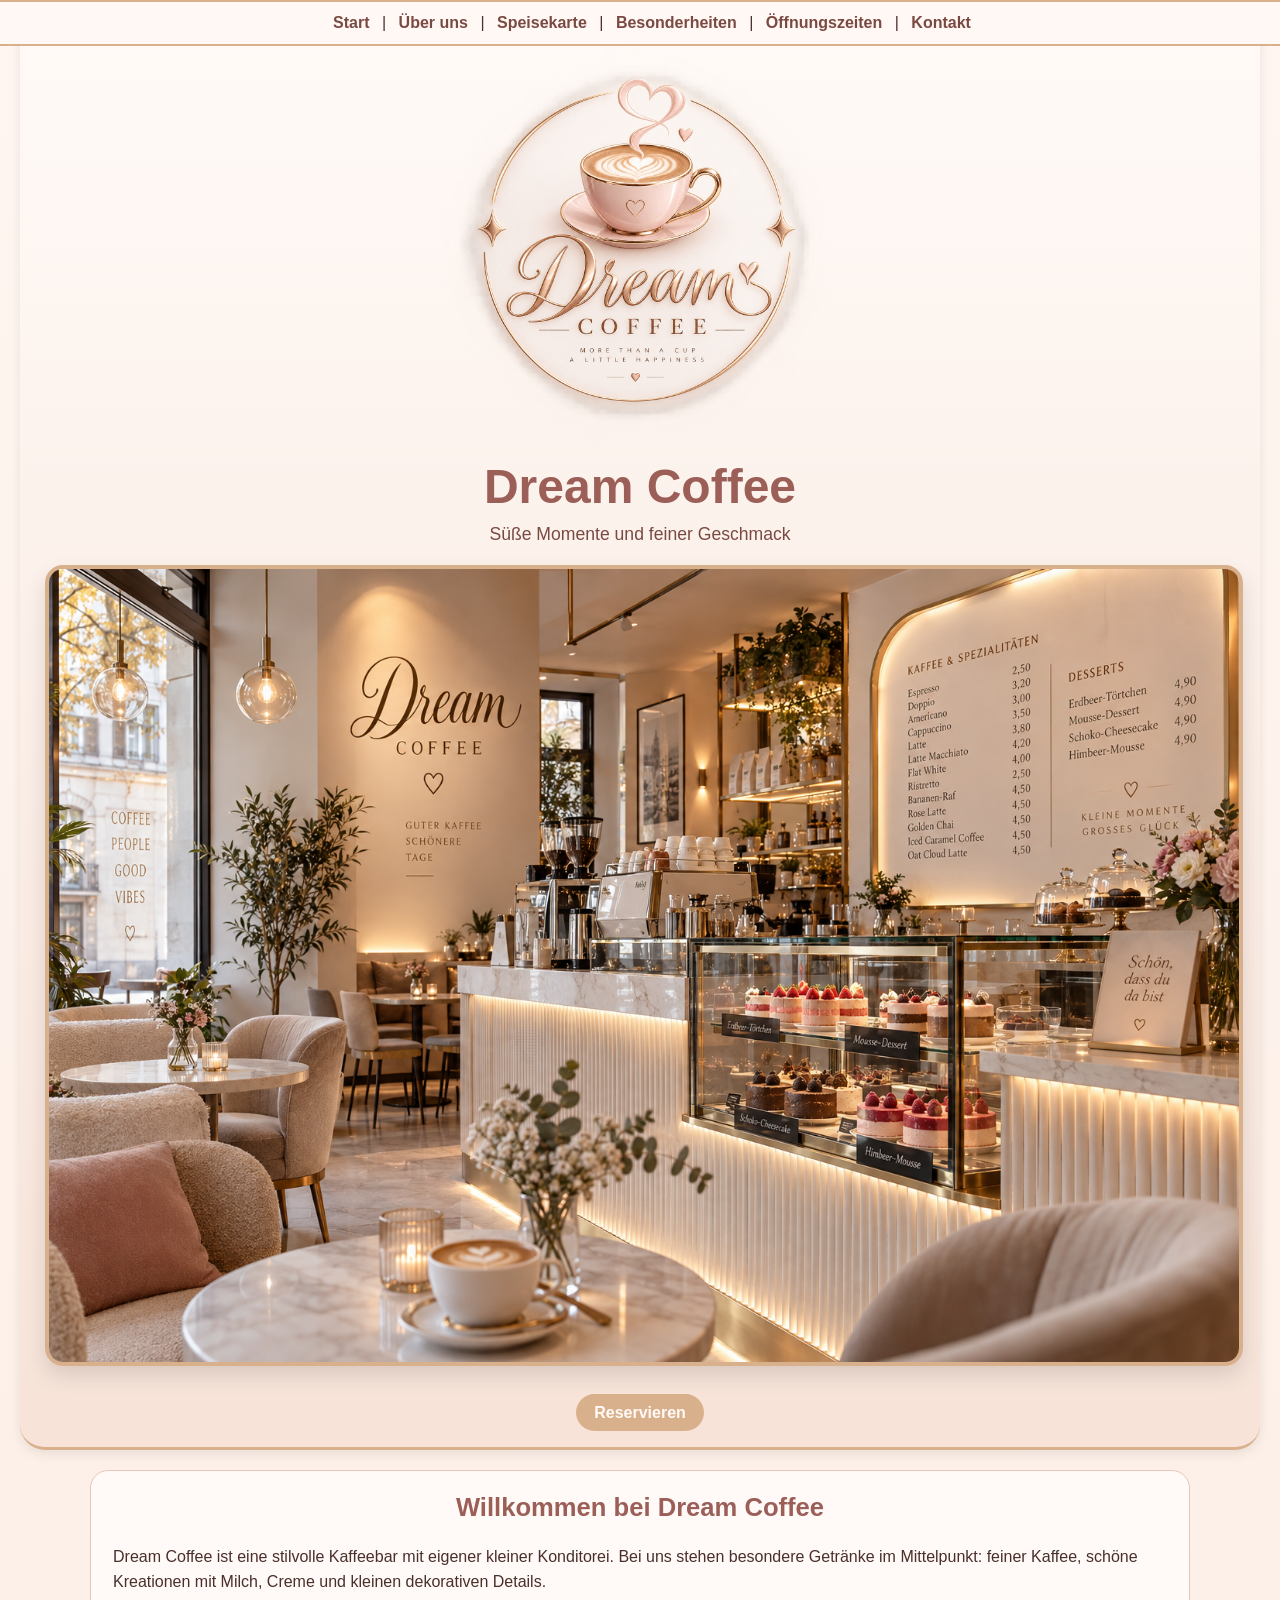
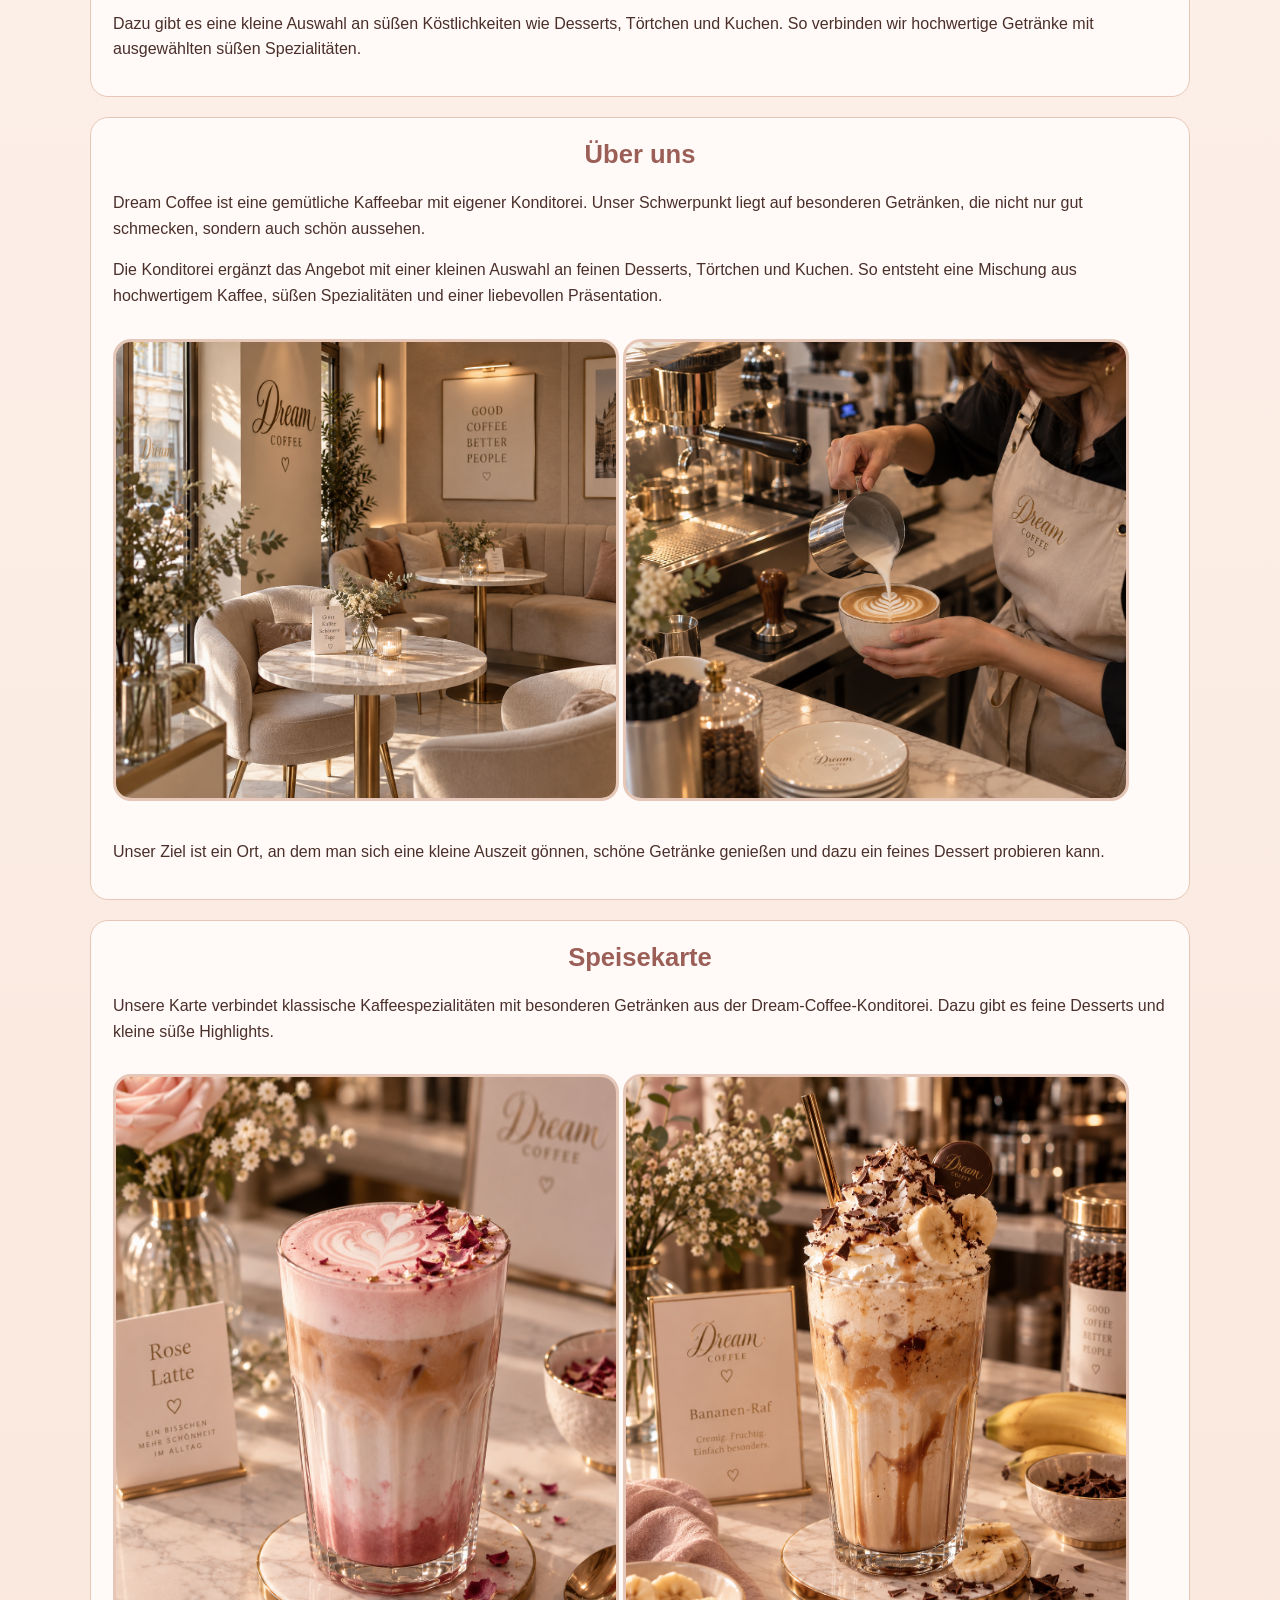
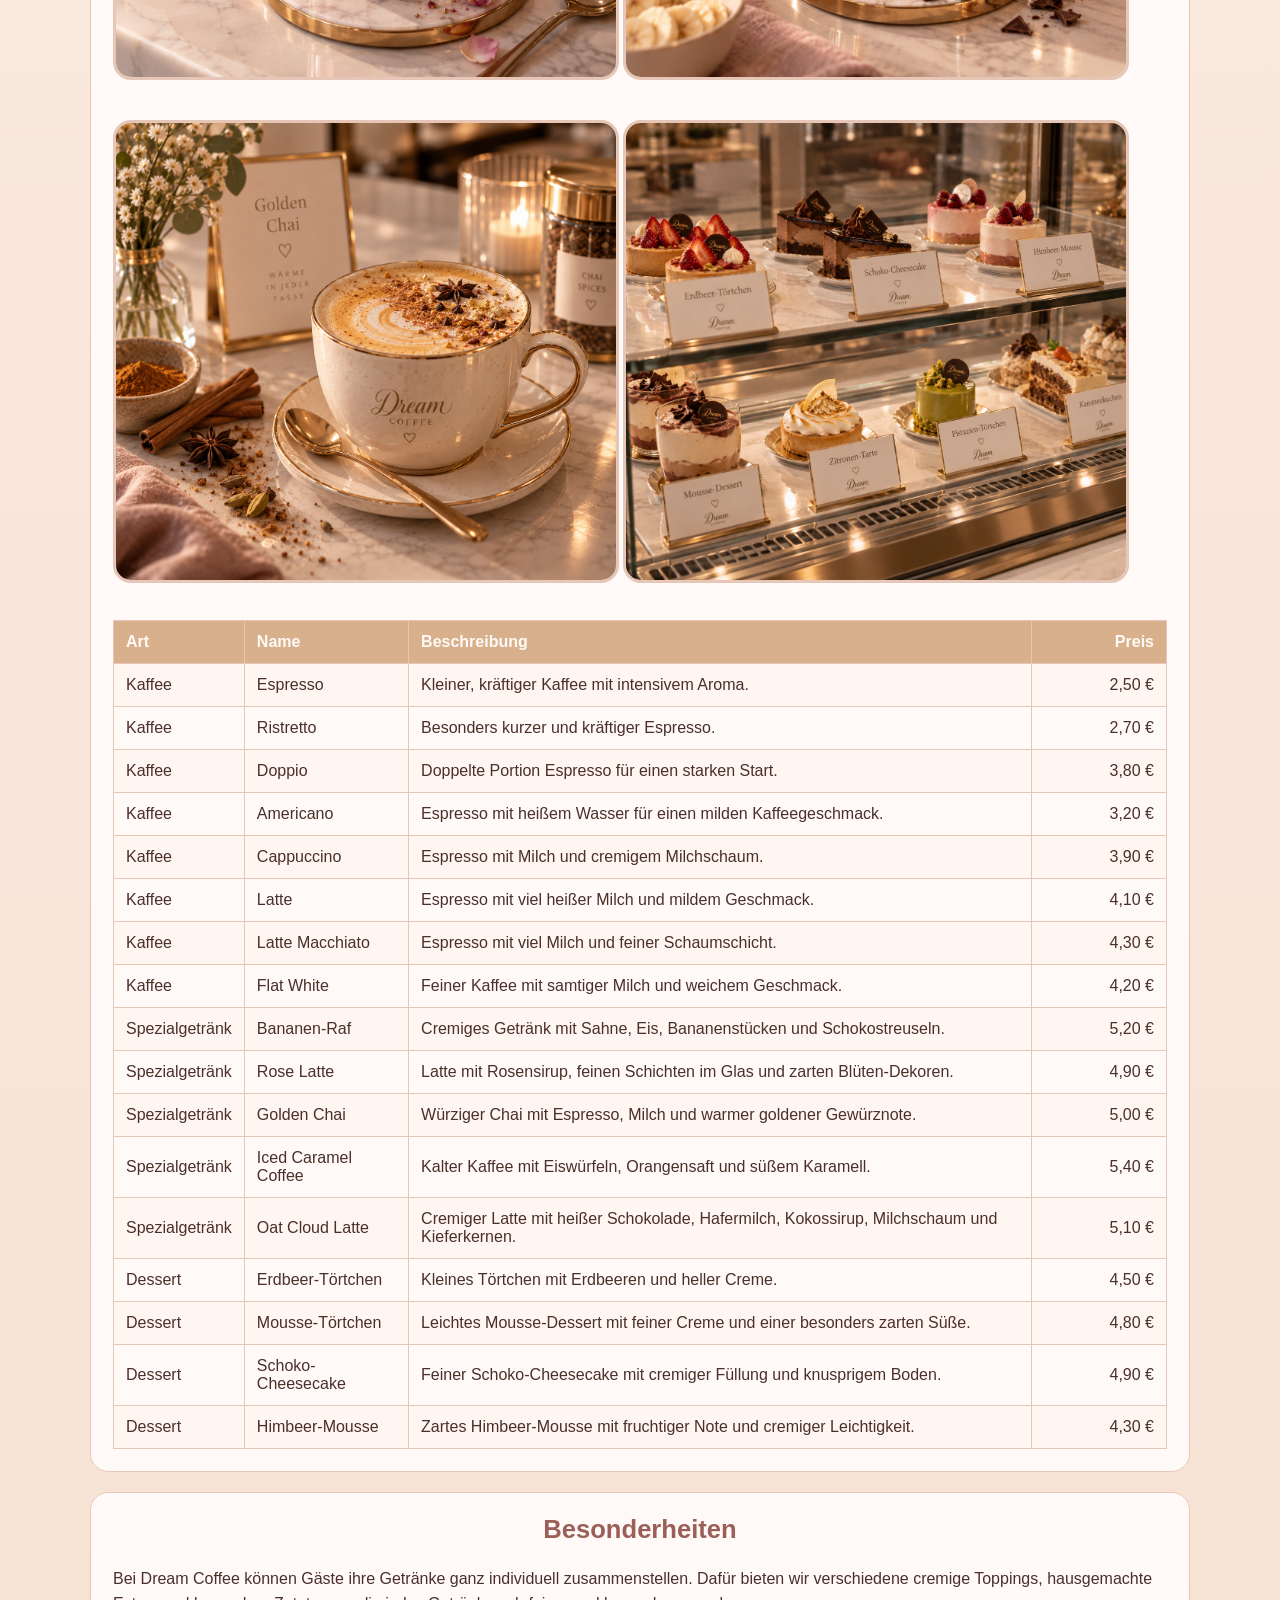
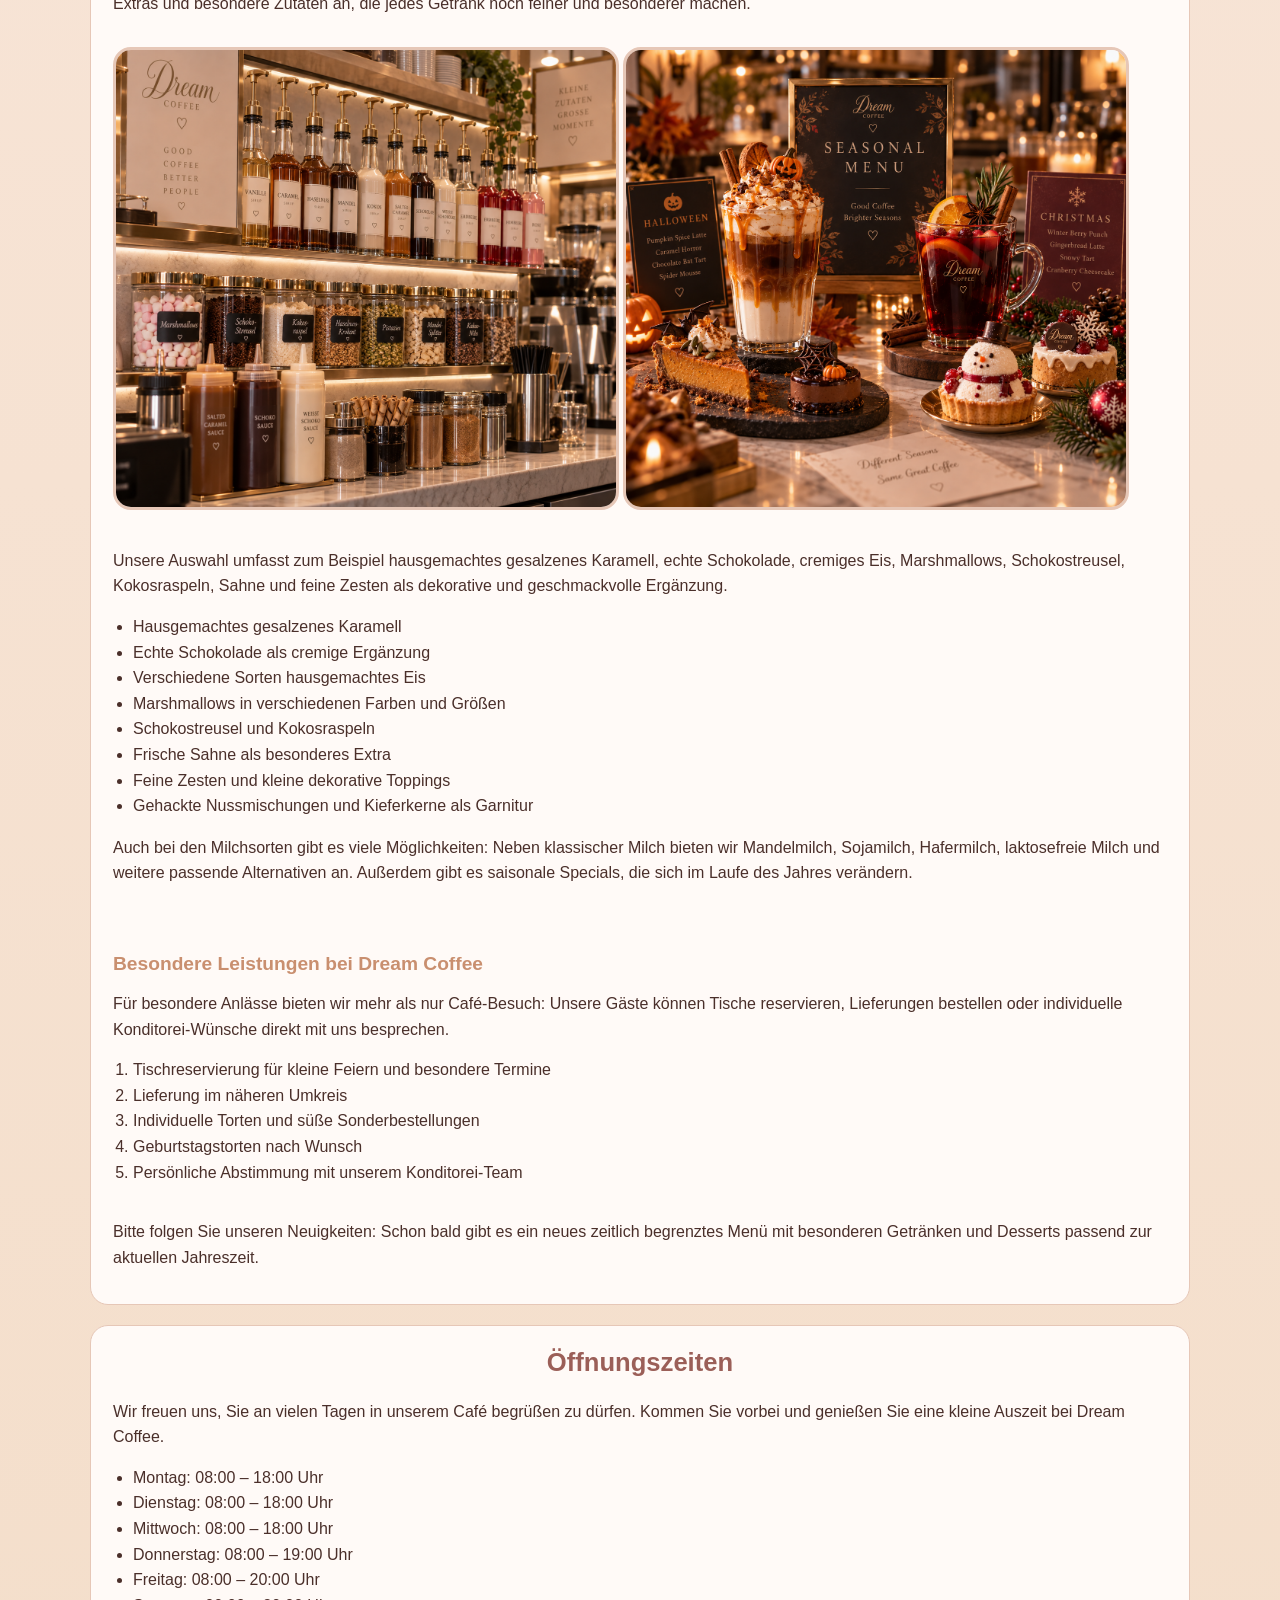
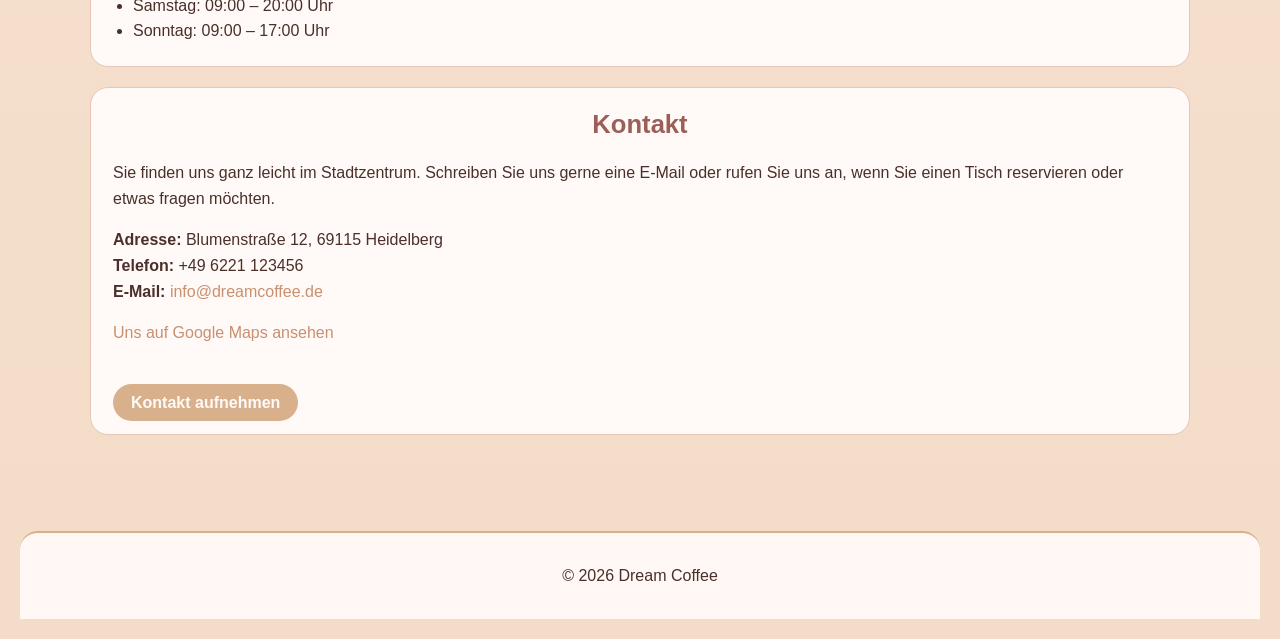
<file: index.html>
<!doctype html>
<html lang="de">
<head>
    <meta charset="UTF-8">
    <meta name="viewport" content="width=device-width, initial-scale=1.0">
    <title>Dream Coffee</title>
    <link rel="stylesheet" href="style.css">
</head>
<body>

    <header id="top">
        <img src="images/logo.png" alt="Dream Coffee Logo" class="logo">

        <nav class="navigation">
        <a href="#start">Start</a> |
        <a href="#ueber-uns">Über uns</a> |
        <a href="#speisekarte">Speisekarte</a> |
        <a href="#besonderheiten">Besonderheiten</a> |
        <a href="#oeffnungszeiten">Öffnungszeiten</a> |
        <a href="#kontakt">Kontakt</a>
    </nav>


        <h1>Dream Coffee</h1>
        <p>Süße Momente und feiner Geschmack</p>

        <img src="images/titelbild.png" alt="Titelbild von Dream Coffee" class="titelbild">
        <br>

    <a class="button" href="#kontakt">Reservieren</a>
    </header>

    <main>
        <section id="start">
            <h2>Willkommen bei Dream Coffee</h2>

             <p>
        Dream Coffee ist eine stilvolle Kaffeebar mit eigener kleiner
        Konditorei. Bei uns stehen besondere Getränke im Mittelpunkt:
        feiner Kaffee, schöne Kreationen mit Milch, Creme und kleinen
        dekorativen Details.
    </p>

    <p>
        Dazu gibt es eine kleine Auswahl an süßen Köstlichkeiten wie
        Desserts, Törtchen und Kuchen. So verbinden wir hochwertige
        Getränke mit ausgewählten süßen Spezialitäten.
    </p>

        </section>

        <section id="ueber-uns">
            <h2>Über uns</h2>

            <p>
        Dream Coffee ist eine gemütliche Kaffeebar mit eigener Konditorei.
        Unser Schwerpunkt liegt auf besonderen Getränken, die nicht nur gut
        schmecken, sondern auch schön aussehen.
    </p>

    <p>
        Die Konditorei ergänzt das Angebot mit einer kleinen Auswahl an
        feinen Desserts, Törtchen und Kuchen. So entsteht eine Mischung aus
        hochwertigem Kaffee, süßen Spezialitäten und einer liebevollen
        Präsentation.
    </p>

    <img src="images/cafe-interior.png" alt="Innenraum von Dream Coffee" class="sektionbild">
    <img src="images/barista.png" alt="Barista bei der Arbeit" class="sektionbild">

    <p>
        Unser Ziel ist ein Ort, an dem man sich eine kleine Auszeit gönnen,
        schöne Getränke genießen und dazu ein feines Dessert probieren kann.
    </p>

        </section>

        <section id="speisekarte">
            <h2>Speisekarte</h2>

            <p>
        Unsere Karte verbindet klassische Kaffeespezialitäten mit besonderen
        Getränken aus der Dream-Coffee-Konditorei. Dazu gibt es feine Desserts
        und kleine süße Highlights.
    </p>

    <img src="images/rose-latte.png" alt="Rose Latte von Dream Coffee" class="sektionbild">
    <img src="images/bananen-raf.png" alt="Bananen-Raf von Dream Coffee" class="sektionbild">
    <img src="images/golden-chai.png" alt="Golden Chai von Dream Coffee" class="sektionbild">
    <img src="images/desserts.png" alt="Feine Desserts bei Dream Coffee" class="sektionbild">

            <table>
        <tr>
            <th>Art</th>
            <th>Name</th>
            <th>Beschreibung</th>
            <th>Preis</th>
        </tr>

        <tr>
            <td>Kaffee</td>
            <td>Espresso</td>
            <td>Kleiner, kräftiger Kaffee mit intensivem Aroma.</td>
            <td>2,50 €</td>
        </tr>

        <tr>
            <td>Kaffee</td>
            <td>Ristretto</td>
            <td>Besonders kurzer und kräftiger Espresso.</td>
            <td>2,70 €</td>
        </tr>

        <tr>
            <td>Kaffee</td>
            <td>Doppio</td>
            <td>Doppelte Portion Espresso für einen starken Start.</td>
            <td>3,80 €</td>
        </tr>

        <tr>
            <td>Kaffee</td>
            <td>Americano</td>
            <td>Espresso mit heißem Wasser für einen milden Kaffeegeschmack.</td>
            <td>3,20 €</td>
        </tr>
        <tr>
            <td>Kaffee</td>
            <td>Cappuccino</td>
            <td>Espresso mit Milch und cremigem Milchschaum.</td>
            <td>3,90 €</td>
        </tr>
        <tr>
            <td>Kaffee</td>
            <td>Latte</td>
            <td>Espresso mit viel heißer Milch und mildem Geschmack.</td>
            <td>4,10 €</td>
        </tr>
        <tr>
            <td>Kaffee</td>
            <td>Latte Macchiato</td>
            <td>Espresso mit viel Milch und feiner Schaumschicht.</td>
            <td>4,30 €</td>
        </tr>
        <tr>
            <td>Kaffee</td>
            <td>Flat White</td>
            <td>Feiner Kaffee mit samtiger Milch und weichem Geschmack.</td>
            <td>4,20 €</td>
        </tr>
        
        <tr>
            <td>Spezialgetränk</td>
            <td>Bananen-Raf</td>
            <td>Cremiges Getränk mit Sahne, Eis, Bananenstücken und Schokostreuseln.</td>
            <td>5,20 €</td>
        </tr>
        <tr>
            <td>Spezialgetränk</td>
            <td>Rose Latte</td>
            <td>Latte mit Rosensirup, feinen Schichten im Glas und zarten Blüten-Dekoren.</td>
            <td>4,90 €</td>
        </tr>
        <tr>
            <td>Spezialgetränk</td>
            <td>Golden Chai</td>
            <td>Würziger Chai mit Espresso, Milch und warmer goldener Gewürznote.</td>
            <td>5,00 €</td>
        </tr>
        <tr>
            <td>Spezialgetränk</td>
            <td>Iced Caramel Coffee</td>
            <td>Kalter Kaffee mit Eiswürfeln, Orangensaft und süßem Karamell.</td>
            <td>5,40 €</td>
        </tr>
        <tr>
            <td>Spezialgetränk</td>
            <td>Oat Cloud Latte</td>
            <td>Cremiger Latte mit heißer Schokolade, Hafermilch, Kokossirup, Milchschaum und Kieferkernen.</td>
            <td>5,10 €</td>
        </tr>

        <tr>
            <td>Dessert</td>
            <td>Erdbeer-Törtchen</td>
            <td>Kleines Törtchen mit Erdbeeren und heller Creme.</td>
            <td>4,50 €</td>
        </tr>
        <tr>
            <td>Dessert</td>
            <td>Mousse-Törtchen</td>
            <td>Leichtes Mousse-Dessert mit feiner Creme und einer besonders zarten Süße.</td>
            <td>4,80 €</td>
        </tr>
        <tr>
            <td>Dessert</td>
            <td>Schoko-Cheesecake</td>
            <td>Feiner Schoko-Cheesecake mit cremiger Füllung und knusprigem Boden.</td>
            <td>4,90 €</td>
        </tr>
        <tr>
            <td>Dessert</td>
            <td>Himbeer-Mousse</td>
            <td>Zartes Himbeer-Mousse mit fruchtiger Note und cremiger Leichtigkeit.</td>
            <td>4,30 €</td>
        </tr>
    </table> 

        </section>

        <section id="besonderheiten">
            <h2>Besonderheiten</h2>

             <p>
        Bei Dream Coffee können Gäste ihre Getränke ganz individuell
        zusammenstellen. Dafür bieten wir verschiedene cremige Toppings,
        hausgemachte Extras und besondere Zutaten an, die jedes Getränk noch
        feiner und besonderer machen.
    </p>

    <img src="images/toppings.png" alt="Toppings und Extras für Getränke" class="sektionbild">
    <img src="images/seasonal-special.png" alt="Saisonales Special bei Dream Coffee" class="sektionbild">

    <p>
        Unsere Auswahl umfasst zum Beispiel hausgemachtes gesalzenes Karamell,
        echte Schokolade, cremiges Eis, Marshmallows, Schokostreusel,
        Kokosraspeln, Sahne und feine Zesten als dekorative und geschmackvolle
        Ergänzung.
    </p>

    <ul>
        <li>Hausgemachtes gesalzenes Karamell</li>
        <li>Echte Schokolade als cremige Ergänzung</li>
        <li>Verschiedene Sorten hausgemachtes Eis</li>
        <li>Marshmallows in verschiedenen Farben und Größen</li>
        <li>Schokostreusel und Kokosraspeln</li>
        <li>Frische Sahne als besonderes Extra</li>
        <li>Feine Zesten und kleine dekorative Toppings</li>
        <li>Gehackte Nussmischungen und Kieferkerne als Garnitur</li>
    </ul>

    <p>
        Auch bei den Milchsorten gibt es viele Möglichkeiten: Neben klassischer
        Milch bieten wir Mandelmilch, Sojamilch, Hafermilch, laktosefreie Milch
        und weitere passende Alternativen an. Außerdem gibt es saisonale
        Specials, die sich im Laufe des Jahres verändern.
    </p>
    <br>
    <br>


    <h3>Besondere Leistungen bei Dream Coffee</h3>

<p>
    Für besondere Anlässe bieten wir mehr als nur Café-Besuch: Unsere Gäste
    können Tische reservieren, Lieferungen bestellen oder individuelle
    Konditorei-Wünsche direkt mit uns besprechen.
</p>

<ol>
    <li>Tischreservierung für kleine Feiern und besondere Termine</li>
    <li>Lieferung im näheren Umkreis</li>
    <li>Individuelle Torten und süße Sonderbestellungen</li>
    <li>Geburtstagstorten nach Wunsch</li>
    <li>Persönliche Abstimmung mit unserem Konditorei-Team</li>
</ol>
<br>

    <p>
        Bitte folgen Sie unseren Neuigkeiten: Schon bald gibt es ein neues
        zeitlich begrenztes Menü mit besonderen Getränken und Desserts passend
        zur aktuellen Jahreszeit.
    </p>

        </section>

        <section id="oeffnungszeiten">
            <h2>Öffnungszeiten</h2>

            <p>
        Wir freuen uns, Sie an vielen Tagen in unserem Café begrüßen zu dürfen.
        Kommen Sie vorbei und genießen Sie eine kleine Auszeit bei Dream Coffee.
    </p>

    <ul>
        <li>Montag: 08:00 – 18:00 Uhr</li>
        <li>Dienstag: 08:00 – 18:00 Uhr</li>
        <li>Mittwoch: 08:00 – 18:00 Uhr</li>
        <li>Donnerstag: 08:00 – 19:00 Uhr</li>
        <li>Freitag: 08:00 – 20:00 Uhr</li>
        <li>Samstag: 09:00 – 20:00 Uhr</li>
        <li>Sonntag: 09:00 – 17:00 Uhr</li>
    </ul>

        </section>

        <section id="kontakt">
            <h2>Kontakt</h2>

            <p>
        Sie finden uns ganz leicht im Stadtzentrum. Schreiben Sie uns gerne
        eine E-Mail oder rufen Sie uns an, wenn Sie einen Tisch reservieren
        oder etwas fragen möchten.
    </p>

    <p>
        <strong>Adresse:</strong> Blumenstraße 12, 69115 Heidelberg<br>
        <strong>Telefon:</strong> +49 6221 123456<br>
        <strong>E-Mail:</strong> <a href="mailto:info@dreamcoffee.de">info@dreamcoffee.de</a>
    </p>

    <p>
        <a href="https://www.google.com/maps" target="_blank" rel="noopener noreferrer">
            Uns auf Google Maps ansehen
        </a>
    </p>

    <br>
    <br>

    <a class="button" href="contact.html">Kontakt aufnehmen</a>

        </section>
    </main>
    <br>
    <br>


    <footer>
        <p>© 2026 Dream Coffee</p>
    </footer>

</body>
</html>
</file>
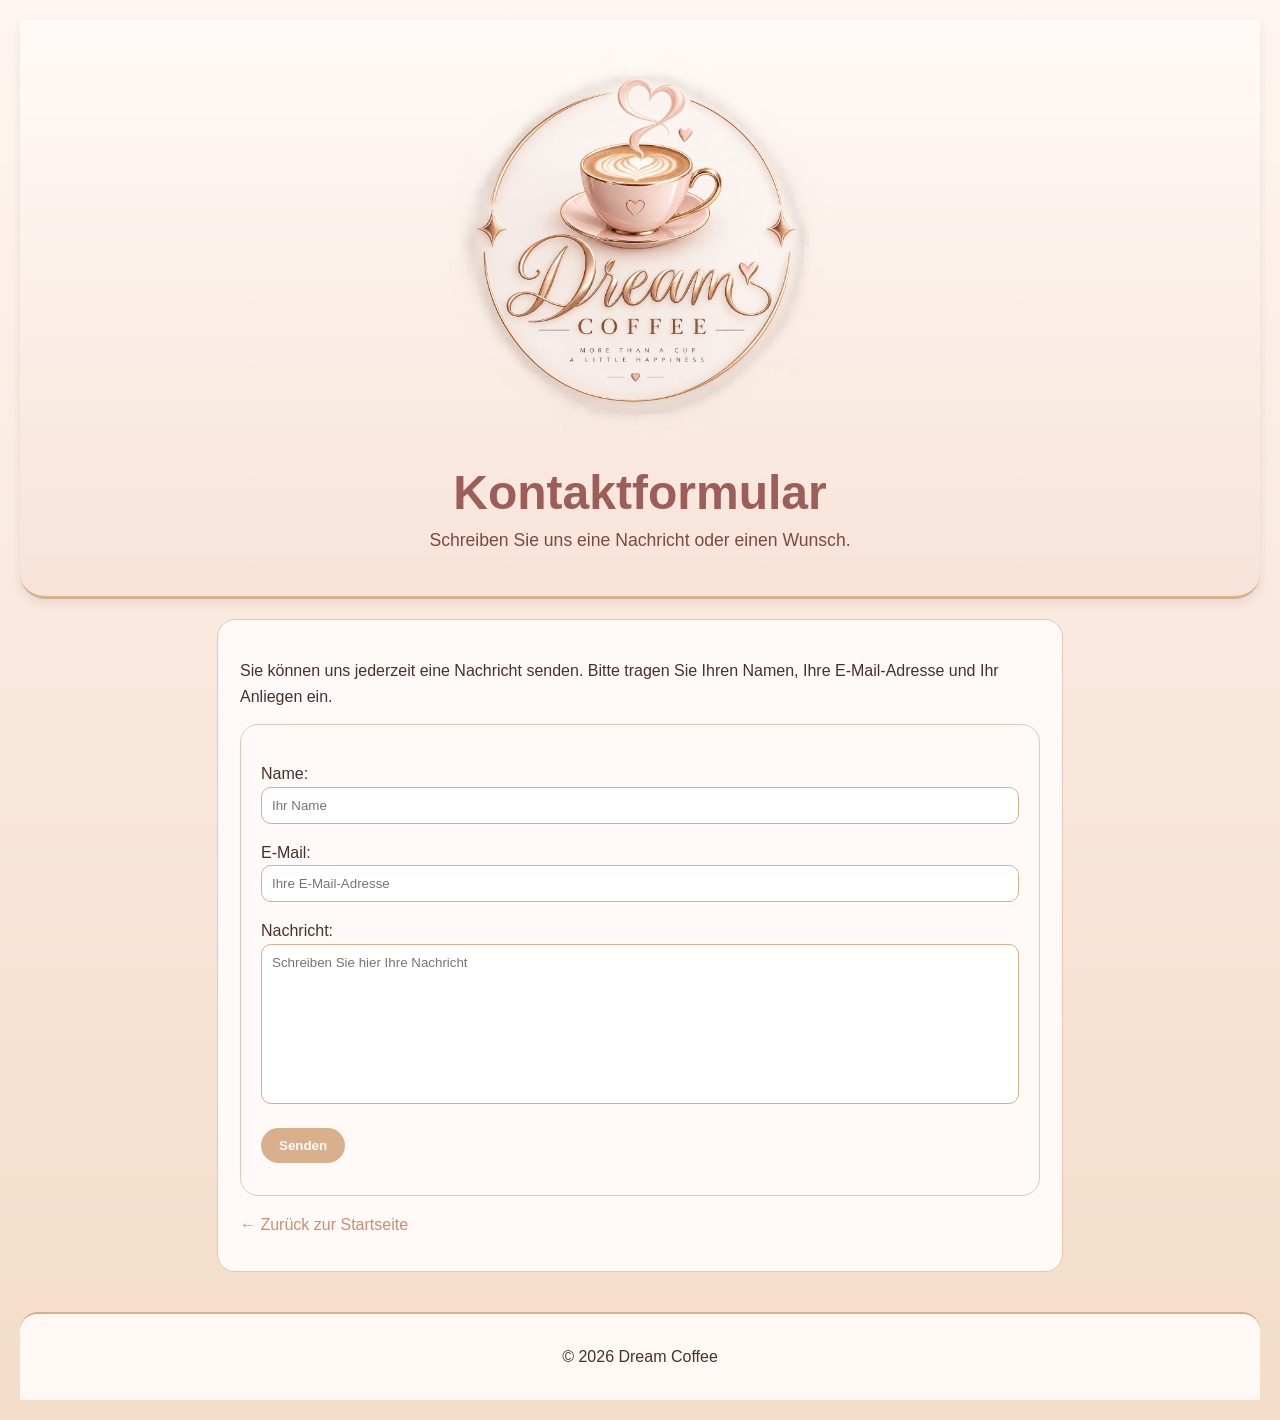
<file: contact.html>
<!doctype html>
<html lang="de">
<head>
    <meta charset="UTF-8">
    <meta name="viewport" content="width=device-width, initial-scale=1.0">
    <title>Kontaktformular</title>
    <link rel="stylesheet" href="style.css">
</head>
<body>

    <header id="top">
        <img src="images/logo.png" alt="Dream Coffee Logo" class="contact-logo">
        <h1>Kontaktformular</h1>
        <p>Schreiben Sie uns eine Nachricht oder einen Wunsch.</p>
    </header>

    <main>
        <section class="kontakt-formular">
            <p>
                Sie können uns jederzeit eine Nachricht senden. Bitte tragen Sie
                Ihren Namen, Ihre E-Mail-Adresse und Ihr Anliegen ein.
            </p>

            <form action="#" method="post">
                <p>
                    <label for="name">Name:</label><br>
                    <input type="text" id="name" name="name" placeholder="Ihr Name">
                </p>

                <p>
                    <label for="email">E-Mail:</label><br>
                    <input type="email" id="email" name="email" placeholder="Ihre E-Mail-Adresse">
                </p>

                <p>
                    <label for="anliegen">Nachricht:</label><br>
                    <textarea id="anliegen" name="anliegen" rows="8" cols="40" maxlength="700" placeholder="Schreiben Sie hier Ihre Nachricht"></textarea>
                </p>

                <p>
                    <button type="submit">Senden</button>
                </p>
            </form>

            <p>
                <a href="index.html">&larr; Zurück zur Startseite</a>
            </p>
        </section>
    </main>

    <footer>
        <p>© 2026 Dream Coffee</p>
    </footer>

</body>
</html>
</file>
<file: style.css>
body {
    margin: 20px;
    background: linear-gradient(to bottom, #fff6f1, #f9e7dc, #f3ddc8);
    color: #4a2f2a;
    font-family: Arial, sans-serif;
}

header {
    background: linear-gradient(to bottom, #fffaf7, #f7e3d8);
    padding: 25px;
    text-align: center;
    border-bottom: 3px solid #d9b08c;
    border-radius: 0 0 25px 25px;
    box-shadow: 0 4px 12px rgba(0, 0, 0, 0.08);
    margin-bottom: 20px;
}

h1 {
    color: #9b5f58;
    font-size: 3rem;
    margin: 0;
}

header p {
    color: #7a4a42;
    font-size: 1.1rem;
    margin: 10px 0 20px;
}

.navigation {
    position: fixed;
    top: 0;
    left: 0;
    width: 100%;
    z-index: 1000;
    background-color: #fff8f4;
    padding: 12px;
    text-align: center;
    border-top: 2px solid #d9b08c;
    border-bottom: 2px solid #d9b08c;
    margin-bottom: 20px;
}

.navigation a {
    color: #7a4a42;
    text-decoration: none;
    font-size: 1rem;
    padding: 0 8px;
    font-weight: bold;
}

.navigation a:hover {
    color: #c98f6f;
}

main {
    max-width: 1100px;
    margin: 0 auto;
    padding: 0 20px 20px;
}

section {
    background-color: #fffaf7;
    padding: 22px;
    margin-bottom: 20px;
    border: 1px solid #e6c7b7;
    border-radius: 18px;
}

section h2 {
    color: #9b5f58;
    font-size: 1.6rem;
    margin-top: 0;
    text-align: center;
}

section p {
    font-size: 1rem;
    line-height: 1.6;
    margin-bottom: 12px;
}

.logo {
    width: 400px;
    height: auto;
    margin: 0 auto 10px;
}

.titelbild {
    width: 100%;
    max-width: 1200px;
    height: auto;
    display: block;
    margin: 20px auto;
    border: 4px solid #d9b08c;
    border-radius: 18px;
    box-shadow: 0 10px 22px rgba(0, 0, 0, 0.12);
}

.sektionbild {
    width: 500px;
    max-width: 100%;
    height: auto;
    margin: 18px auto;
    border: 3px solid #e6c7b7;
    border-radius: 18px;
}

table {
    width: 100%;
    border-collapse: collapse;
    margin-top: 15px;
}

th,
td {
    border: 1px solid #e6c7b7;
    padding: 12px;
    text-align: left;
}

th:nth-child(4),
td:nth-child(4) {
    width: 110px;
    white-space: nowrap;
    text-align: right;
}

th {
    background-color: #d9b08c;
    color: #fffaf7;
}

tr:nth-child(even) {
    background-color: #fff6f1;
}

ul,
ol {
    margin: 15px 0 0 20px;
    padding: 0;
    line-height: 1.6;
}

footer {
    background-color: #fff8f4;
    padding: 18px;
    text-align: center;
    border-top: 2px solid #d9b08c;
    border-radius: 18px 18px 0 0;
    margin-top: 20px;
}

.button,
.kontakt-button,
button {
    background-color: #d9b08c;
    color: #fffaf7;
    text-decoration: none;
    padding: 10px 18px;
    border: none;
    border-radius: 20px;
    font-family: inherit;
    font-weight: bold;
    cursor: pointer;
}

.button:hover,
.kontakt-button:hover,
button:hover {
    background-color: #c98f6f;
}

form {
    background-color: #fffaf7;
    padding: 20px;
    border: 1px solid #e6c7b7;
    border-radius: 18px;
    margin-top: 15px;
}

input,
textarea {
    width: 100%;
    padding: 10px;
    border: 1px solid #d9b08c;
    border-radius: 10px;
    font-family: inherit;
    box-sizing: border-box;
}

textarea {
    height: 160px;
    resize: none;
}

figcaption {
    text-align: center;
    margin-top: 8px;
    color: #7a4a42;
    font-style: italic;
    font-size: 0.95rem;
}

h3 {
    color: #c98f6f;
    font-size: 1.2rem;
    margin-bottom: 10px;
}

.kontakt-formular {
    max-width: 800px;
    margin: 0 auto;
}

.contact-logo {
    width: 400px;
    max-width: 100%;
    height: auto;
    display: block;
    margin: 0 auto 20px;
}

a {
    color: #c98f6f;
    text-decoration: none;
}

a:hover {
    color: #9b5f58;
}

.logo,
.sektionbild,
.contact-logo {
    transition: transform 0.3s ease, box-shadow 0.3s ease;
}

@media (hover: hover) and (pointer: fine) {
    .logo:hover,
    .sektionbild:hover,
    .contact-logo:hover {
        transform: scale(1.5);
        box-shadow: 0 8px 20px rgba(0, 0, 0, 0.18);
    }
}

@media (max-width: 768px) {
    body {
        margin: 8px;
    }

    header,
    section,
    footer {
        padding: 16px;
        border-radius: 14px;
    }

    .logo {
        width: 120px;
        height: auto;
    }

    .titelbild,
    .sektionbild,
    .contact-logo {
        width: 100%;
        max-width: 100%;
        height: auto;
    }

    .navigation {
        position: static;
        width: auto;
        margin: 12px 0;
        padding: 10px 8px;
    }

    .navigation a {
        display: inline-block;
        margin: 4px 6px;
        font-size: 0.95rem;
    }

    main {
        padding: 0;
    }

    table {
        display: block;
        width: 100%;
        overflow-x: auto;
        -webkit-overflow-scrolling: touch;
    }

    th,
    td {
        padding: 8px;
        font-size: 0.9rem;
    }

    th:nth-child(3),
    td:nth-child(3) {
        min-width: 220px;
        white-space: normal;
    }

    th:nth-child(4),
    td:nth-child(4) {
        min-width: 90px;
        white-space: nowrap;
    }

    .button,
    .kontakt-button,
    button {
        width: 100%;
        box-sizing: border-box;
    }

    .bild-grid {
        grid-template-columns: 1fr;
    }

    .logo:hover,
    .titelbild:hover,
    .sektionbild:hover,
    .contact-logo:hover {
        transform: none;
        box-shadow: none;
    }
}
</file>
